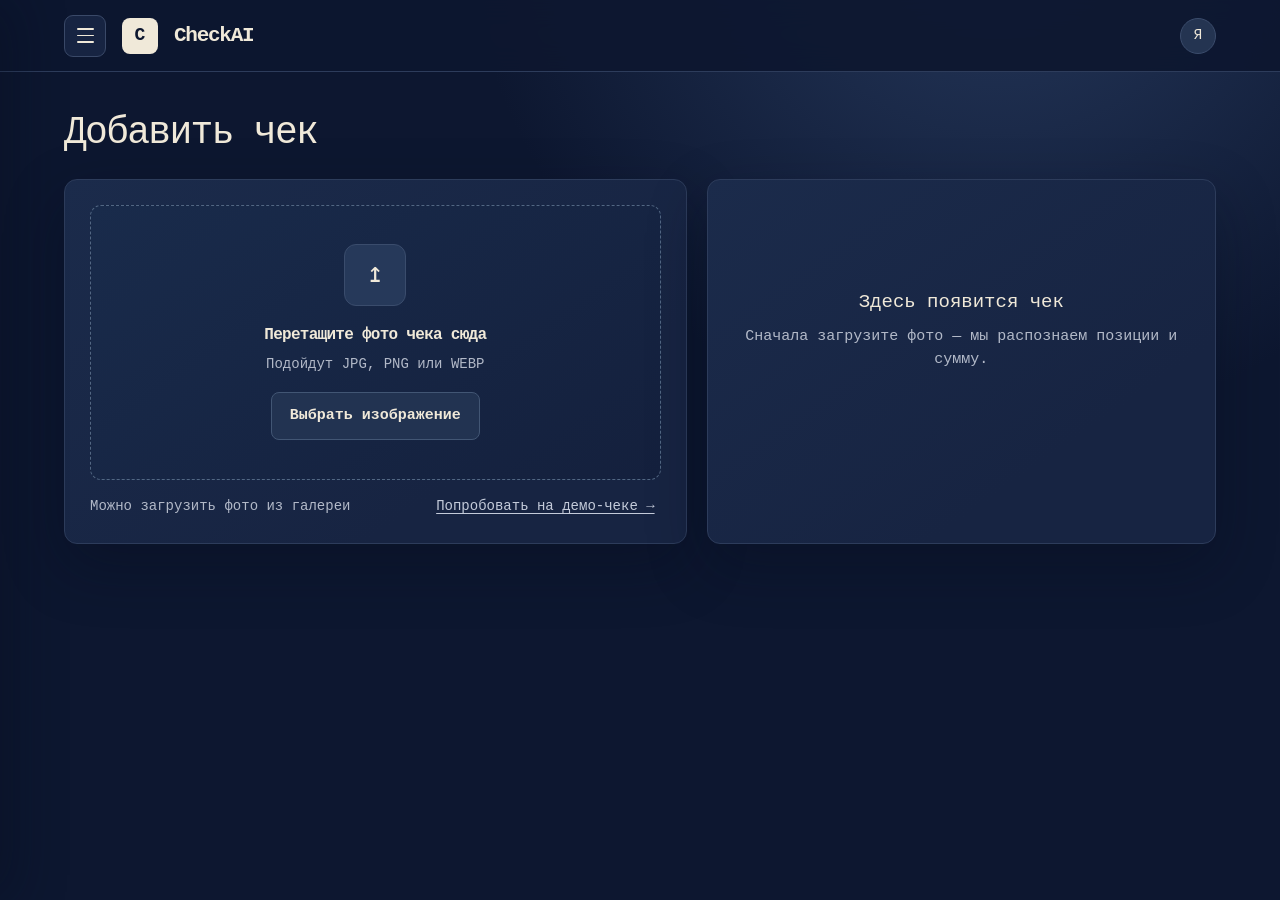
<file: index.html>
<!doctype html>
<html lang="ru">
<head>
  <meta charset="utf-8"><meta name="viewport" content="width=device-width, initial-scale=1">
  <meta name="theme-color" content="#0d1730"><title>CheckAI — ваши расходы</title>
  <style>
    :root {
      --bg: #0d1730;
      --surface: #172442;
      --surface-raised: #1b2b4b;
      --cream: #f0e9d9;
      --muted: #b2b9c8;
      --border: #2d3c5b;
      --aqua: #8fc6d2;
      --rose: #bd8790;
      --shadow: 0 22px 60px #050b1b55;
    }
    * { box-sizing: border-box; }
    [hidden] { display: none !important; }
    body {
      min-height: 100vh; margin: 0; color: var(--cream);
      background: radial-gradient(ellipse at 78% -12%, #26395d 0, transparent 38%), var(--bg);
      font: 400 16px/1.5 "Courier New", Courier, monospace;
    }
    button, input, select { color: inherit; font: inherit; }
    button { cursor: pointer; }
    h1, h2, h3, p { margin: 0; }
    h1, h2, h3 { font-family: "Courier New", Courier, monospace; letter-spacing: -.045em; }
    h1 { color: var(--cream); font-size: clamp(30px, 3.5vw, 38px); font-weight: 500; line-height: 1.2; }
    h2 { color: var(--cream); font-size: 27px; font-weight: 500; }
    h3 { color: var(--cream); font-size: 16px; font-weight: 600; }
    .app { min-height: 100vh; }
    .topbar {
      position: sticky; top: 0; z-index: 5; display: flex; align-items: center; gap: 16px;
      height: 72px; padding: 0 clamp(18px, 5vw, 72px); border-bottom: 1px solid var(--border);
      background: #0d1730ed; backdrop-filter: blur(14px);
    }
    .icon-btn { display: grid; width: 42px; height: 42px; place-items: center; border: 1px solid #3a4968; border-radius: 9px; background: var(--surface); transition: .2s; }
    .icon-btn:hover { border-color: var(--aqua); transform: translateY(-1px); }
    .hamb { display: grid; gap: 5px; }
    .hamb i { display: block; width: 17px; height: 1.5px; border-radius: 2px; background: var(--cream); }
    .brand { color: var(--cream); font-size: 21px; font-weight: 600; letter-spacing: -.06em; }
    .brand-mark { display: grid; width: 36px; height: 36px; place-items: center; border-radius: 8px; background: var(--cream); color: var(--bg); font-size: 18px; font-weight: 700; }
    .top-spacer { flex: 1; }
    .avatar { display: grid; width: 36px; height: 36px; place-items: center; border: 1px solid #3b4c6c; border-radius: 50%; background: #243451; color: var(--cream); font-size: 14px; }
    .layout { width: min(1320px, 100%); margin: auto; padding: 38px clamp(18px, 5vw, 72px) 76px; }
    .page { display: none; animation: rise .28s ease both; }
    .page.active { display: block; }
    @keyframes rise { from { opacity: 0; transform: translateY(7px); } to { opacity: 1; transform: translateY(0); } }
    .page-head { display: flex; align-items: end; justify-content: space-between; gap: 20px; margin-bottom: 23px; }
    .page-head p { margin-top: 7px; color: var(--muted); font-size: 15px; }
    .card { border: 1px solid var(--border); border-radius: 13px; background: linear-gradient(145deg, var(--surface-raised), var(--surface) 72%); box-shadow: var(--shadow); }
    .upload-grid { display: grid; grid-template-columns: minmax(0, 1.1fr) minmax(300px, .9fr); gap: 20px; }
    .upload-card, .result-card, .chart-card, .breakdown-card { padding: 25px; }
    .dropzone { display: grid; min-height: 275px; place-items: center; padding: 24px; border: 1px dashed #526783; border-radius: 11px; background: linear-gradient(145deg, #192b4b, #14203d); text-align: center; transition: .22s; }
    .dropzone.drag { border-color: var(--aqua); background: #20375a; transform: scale(.995); }
    .upload-icon { display: grid; width: 62px; height: 62px; place-items: center; margin: 0 auto 17px; border: 1px solid #3a4c6c; border-radius: 12px; background: #26395a; color: var(--cream); font-size: 28px; }
    .dropzone p { margin: 7px 0 17px; color: var(--muted); font-size: 14px; }
    .btn { padding: 12px 18px; border: 0; border-radius: 8px; background: var(--cream); color: var(--bg); font-size: 15px; font-weight: 700; transition: .2s; }
    .btn:hover { background: #fff4d8; transform: translateY(-1px); }
    .btn:disabled { cursor: wait; opacity: .55; transform: none; }
    .btn.soft { border: 1px solid #425674; background: #223351; color: var(--cream); }
    .button-row { display: flex; flex-wrap: wrap; gap: 10px; }
    .text-btn { border: 0; background: none; color: #c4cbda; font-size: 14px; text-decoration: underline; text-underline-offset: 3px; }
    .preview { max-width: 100%; max-height: 260px; border-radius: 9px; object-fit: contain; }
    .result-card { min-height: 310px; }
    .placeholder { display: grid; min-height: 250px; place-content: center; gap: 10px; color: var(--muted); text-align: center; font-size: 15px; }
    .placeholder b { color: var(--cream); font-size: 19px; font-weight: 500; }
    .store { margin-top: 5px; color: var(--muted); font-size: 14px; }
    .total { margin: 17px 0 5px; color: var(--cream); font-size: 36px; font-weight: 500; letter-spacing: -.06em; }
    .meta { display: flex; flex-wrap: wrap; gap: 8px; }
    .pill { padding: 5px 10px; border-radius: 5px; background: #243451; color: #e2e5e9; font-size: 13px; }
    .item-list { margin-top: 18px; border-top: 1px solid var(--border); }
    .item { display: grid; grid-template-columns: 1fr auto; gap: 10px; padding: 12px 0; border-bottom: 1px solid var(--border); }
    .item small { display: block; margin-top: 3px; color: var(--muted); font-size: 13px; }
    .tiny-select, .filterbar select, .filterbar input { padding: 8px 10px; border: 1px solid #3b4c6a; border-radius: 7px; background: #111d39; color: var(--cream); font-size: 14px; }
    select option { background: var(--surface); color: var(--cream); }
    .notice { margin-top: 14px; padding: 11px 13px; border: 1px solid #484655; border-radius: 8px; background: #292c39; color: #e8dfca; font-size: 14px; }
    .filterbar { display: flex; flex-wrap: wrap; align-items: center; gap: 9px; }
    .summary-grid { display: grid; grid-template-columns: repeat(3, 1fr); gap: 13px; margin: 22px 0; }
    .stat { padding: 19px; }
    .stat span { color: var(--muted); font-size: 14px; }
    .stat strong { display: block; margin-top: 6px; color: var(--cream); font-size: 27px; font-weight: 500; letter-spacing: -.05em; }
    .history-list { display: grid; gap: 11px; }
    .receipt-row { display: grid; grid-template-columns: 1fr auto auto; align-items: center; gap: 18px; padding: 17px 19px; transition: .2s; }
    .receipt-row:hover { border-color: #7184a2; transform: translateY(-2px); }
    .receipt-row p { margin-top: 3px; color: var(--muted); font-size: 14px; }
    .receipt-amount { color: var(--cream); font-size: 22px; font-weight: 500; }
    .category-grid { display: grid; grid-template-columns: repeat(2, minmax(0, 1fr)); gap: 13px; }
    .category-row { display: grid; grid-template-columns: 42px 1fr auto; align-items: center; gap: 12px; padding: 17px; }
    .cat-icon { display: grid; width: 40px; height: 40px; place-items: center; border: 1px solid #3a4c6c; border-radius: 9px; background: #26395a; color: var(--cream); font-size: 20px; }
    .category-row small { color: var(--muted); font-size: 13px; }
    .category-amount { color: var(--cream); font-size: 18px; }
    .analysis-grid { display: grid; grid-template-columns: 1.1fr .9fr; gap: 17px; }
    .chart-card h3, .breakdown-card h3 { margin-bottom: 16px; }
    .chart { display: flex; height: 245px; align-items: end; justify-content: space-around; gap: 12px; padding: 20px 8px 0; border-bottom: 1px solid var(--border); }
    .bar-wrap { display: flex; min-width: 0; height: 100%; flex: 1; flex-direction: column; align-items: center; justify-content: end; gap: 8px; }
    .bar { width: min(48px, 70%); min-height: 4px; border-radius: 5px 5px 2px 2px; background: var(--aqua); transition: height .45s cubic-bezier(.2,.8,.2,1); }
    .bar-wrap:nth-child(3n+2) .bar { background: var(--cream); }
    .bar-wrap:nth-child(3n) .bar { background: var(--rose); }
    .bar-label { color: var(--muted); font-size: 13px; }
    .legend { display: grid; gap: 14px; margin-top: 17px; }
    .legend-row { display: grid; grid-template-columns: 11px 1fr auto; align-items: center; gap: 10px; font-size: 14px; }
    .dot { width: 9px; height: 9px; border-radius: 50%; background: var(--aqua); }
    .legend-row:nth-child(3n+2) .dot { background: var(--cream); }
    .legend-row:nth-child(3n) .dot { background: var(--rose); }
    .progress { height: 5px; margin-top: 6px; overflow: hidden; border-radius: 5px; background: #2a3855; }
    .progress i { display: block; height: 100%; border-radius: 5px; background: var(--aqua); }
    .empty { padding: 30px; color: var(--muted); text-align: center; }
    .drawer { position: fixed; z-index: 10; inset: 0 auto 0 0; width: min(330px, 86vw); padding: 25px 21px; border-right: 1px solid var(--border); background: #111d39; box-shadow: 20px 0 50px #050b1b55; transform: translateX(-102%); transition: transform .3s cubic-bezier(.2,.8,.2,1); }
    .drawer.open { transform: translateX(0); }
    .drawer-head { display: flex; align-items: center; gap: 11px; margin-bottom: 18px; padding: 5px 4px 22px; border-bottom: 1px solid var(--border); }
    .drawer-nav { display: grid; gap: 6px; }
    .nav-link { display: flex; align-items: center; gap: 12px; padding: 12px; border: 0; border-radius: 8px; background: transparent; color: #e2e5e9; font-size: 16px; text-align: left; transition: .18s; }
    .nav-link span:first-child { width: 24px; color: var(--aqua); text-align: center; }
    .nav-link:hover, .nav-link.active { background: #233453; color: var(--cream); }
    .drawer-foot { position: absolute; bottom: 23px; padding: 0 8px; color: var(--muted); font-size: 13px; }
    .overlay { position: fixed; z-index: 9; inset: 0; visibility: hidden; background: #050a18b8; opacity: 0; transition: .22s; }
    .overlay.show { visibility: visible; opacity: 1; }
    .toast { position: fixed; z-index: 20; bottom: 24px; left: 50%; padding: 11px 17px; border-radius: 7px; background: var(--cream); color: var(--bg); font-weight: 700; opacity: 0; pointer-events: none; transform: translate(-50%, 18px); transition: .22s; }
    .toast.show { opacity: 1; transform: translate(-50%, 0); }
    @media (max-width: 850px) {
      .upload-grid, .analysis-grid { grid-template-columns: 1fr; }
      .page-head { align-items: start; flex-direction: column; }
      .category-grid { grid-template-columns: 1fr 1fr; }
    }
    @media (max-width: 560px) {
      .topbar { height: 64px; }
      .layout { padding: 26px 16px 56px; }
      .upload-card, .result-card, .chart-card, .breakdown-card { padding: 17px; }
      .summary-grid { gap: 8px; }
      .stat { padding: 13px; }
      .stat strong { font-size: 21px; }
      .receipt-row { grid-template-columns: 1fr auto; gap: 9px; }
      .receipt-row .text-btn { grid-column: 2; grid-row: 1; }
      .receipt-amount { grid-column: 2; }
      .category-grid { grid-template-columns: 1fr; }
      .filterbar > * { flex: 1; }
      .dropzone { min-height: 255px; }
    }
    @media (prefers-reduced-motion: reduce) {
      *, *::before, *::after { scroll-behavior: auto !important; animation-duration: .01ms !important; transition-duration: .01ms !important; }
    }
  </style>
</head>
<body><div class="app">
  <header class="topbar"><button class="icon-btn" id="menuBtn" aria-label="Открыть меню"><span class="hamb"><i></i><i></i><i></i></span></button><div class="brand-mark">C</div><div class="brand">CheckAI</div><div class="top-spacer"></div><div class="avatar">Я</div></header>
  <div class="overlay" id="overlay"></div><aside class="drawer" id="drawer" aria-label="Главное меню"><div class="drawer-head"><div class="brand-mark">C</div><div class="brand">CheckAI</div></div><nav class="drawer-nav"><button class="nav-link active" data-page="upload"><span>＋</span><span>Добавить чек</span></button><button class="nav-link" data-page="history"><span>▤</span><span>История и расходы</span></button><button class="nav-link" data-page="categories"><span>◈</span><span>Категории</span></button><button class="nav-link" data-page="analysis"><span>◔</span><span>Анализ расходов</span></button></nav><div class="drawer-foot">Чеки сохраняются в этом браузере</div></aside>
  <main class="layout">
    <section class="page active" id="page-upload"><div class="page-head"><div><h1>Добавить чек</h1></div></div>
      <div class="upload-grid"><div class="card upload-card"><div id="dropzone" class="dropzone"><input id="fileInput" type="file" accept="image/*" hidden><div id="dropPrompt"><div class="upload-icon">↥</div><h3>Перетащите фото чека сюда</h3><p>Подойдут JPG, PNG или WEBP</p><button class="btn soft" id="chooseBtn" type="button">Выбрать изображение</button></div><div id="previewBox" hidden><img id="imagePreview" class="preview" alt="Предпросмотр чека"><p id="fileName"></p><div class="button-row" style="justify-content:center"><button class="btn" id="analyzeBtn" type="button">Распознать чек</button><button class="btn soft" id="removeBtn" type="button">Убрать</button></div></div></div><div class="button-row" style="margin-top:15px;justify-content:space-between;align-items:center"><span style="color:var(--muted);font-size:14px">Можно загрузить фото из галереи</span><button class="text-btn" id="testBtn" type="button">Попробовать на демо-чеке →</button></div><div id="uploadMessage" class="notice" hidden></div></div>
      <div class="card result-card" id="resultCard"><div class="placeholder" id="resultPlaceholder"><b>Здесь появится чек</b><span>Сначала загрузите фото — мы распознаем позиции и сумму.</span></div><div id="resultContent" hidden><div class="eyebrow">Чек распознан</div><h3 id="resStore">Магазин</h3><div class="store" id="resDate"></div><div class="total" id="resTotal">0 ₸</div><div class="meta"><span class="pill" id="resCount"></span><span class="pill">Сумма чека</span></div><div id="resultItems" class="item-list"></div><div class="notice">Категории определяются по названию товара. Проверьте их: распознавание иногда ошибается.</div><div class="button-row" style="margin-top:18px"><button class="btn" id="saveReceiptBtn">Сохранить в историю</button><button class="btn soft" id="downloadBtn">Скачать JSON</button></div></div></div></div>
    </section>
    <section class="page" id="page-history"><div class="page-head"><div><div class="eyebrow">Все чеки в одном месте</div><h1>История покупок</h1><p>Сводка обновляется после каждого сохранённого чека.</p></div><div class="filterbar"><select id="historyPeriod"><option value="all">За всё время</option><option value="week">Эта неделя</option><option value="month">Этот месяц</option><option value="year">Этот год</option></select></div></div><div class="summary-grid"><div class="card stat"><span>Всего потрачено</span><strong id="historyTotal">0 ₸</strong></div><div class="card stat"><span>Чеков</span><strong id="historyCount">0</strong></div><div class="card stat"><span>Средний чек</span><strong id="historyAverage">0 ₸</strong></div></div><div class="history-list" id="historyList"></div></section>
    <section class="page" id="page-categories"><div class="page-head"><div><h1>Категории</h1></div><div class="filterbar"><select class="periodFilter"><option value="all">За всё время</option><option value="week">Эта неделя</option><option value="month">Этот месяц</option><option value="year">Этот год</option></select></div></div><div class="category-grid" id="categoryGrid"></div><div class="notice">Категория определяется по названию товара. Проверьте её при необходимости.</div></section>
    <section class="page" id="page-analysis"><div class="page-head"><div><div class="eyebrow">Картина расходов</div><h1>Анализ расходов</h1><p>Сравните траты по периодам и категориям.</p></div><div class="filterbar"><select id="analysisPeriod"><option value="month">Этот месяц</option><option value="week">Эта неделя</option><option value="year">Этот год</option><option value="all">За всё время</option></select><select id="analysisCategory"><option value="all">Все категории</option></select></div></div><div class="summary-grid"><div class="card stat"><span>Расходы за период</span><strong id="analysisTotal">0 ₸</strong></div><div class="card stat"><span>Самая крупная категория</span><strong id="analysisTop">—</strong></div><div class="card stat"><span>Позиций учтено</span><strong id="analysisItems">0</strong></div></div><div class="analysis-grid"><div class="card chart-card"><h3 id="chartTitle">Динамика расходов</h3><div class="chart" id="chart"></div></div><div class="card breakdown-card"><h3>Расходы по категориям</h3><div id="breakdown" class="legend"></div></div></div></section>
  </main><div class="toast" id="toast"></div></div>
<script>
  const CATEGORIES=[['Продукты','🥕'],['Одежда','🧥'],['Дом и быт','🏠'],['Транспорт','🚌'],['Кафе','☕'],['Здоровье','✚'],['Развлечения','🎟'],['Другое','◌']];
  const keys={'Продукты':['картоф','молок','хлеб','яйц','сыр','мяс','рыб','куриц','овощ','фрукт','масло','рис','греч','сахар','мук','сок','вода','чай','кофе','макарон','йогурт','колбас','кефир','печен','шоколад','помидор','огур','яблок','банан','лук','закусоч'],'Одежда':['кофт','футбол','брюк','джинс','куртк','пальто','плать','юбк','обув','ботин','кроссов','носк','шапк','одеж','рубаш','бель'],'Дом и быт':['моющ','порош','шампун','мыло','бумаг','пакет','посуда','лампоч','бытов','губк','салфет'],'Транспорт':['бензин','дизел','такси','проезд','метро','автобус','парков','топлив'],'Кафе':['ресторан','кафе','обед','ужин','ланч','доставка еды','американо','капучино','эспрессо','бургер','пицца'],'Здоровье':['аптек','лекар','витамин','таблет','медицин','клиник','бинт'],'Развлечения':['кино','театр','музей','игра','подписк','концерт','билет']};
  const esc=s=>String(s??'').replace(/[&<>"']/g,c=>({'&':'&amp;','<':'&lt;','>':'&gt;','"':'&quot;',"'":'&#39;'}[c]));
  const money=n=>new Intl.NumberFormat('ru-RU',{maximumFractionDigits:0}).format(Number(n)||0)+' ₸';
  const parseDate=s=>{if(!s)return null;const m=String(s).match(/(\d{2})[./-](\d{2})[./-](\d{4})/);return m?new Date(+m[3],+m[2]-1,+m[1]):null};
  const guessCategory=name=>{const n=String(name||'').toLowerCase();for(const [cat,words] of Object.entries(keys))if(words.some(w=>n.includes(w)))return cat;return 'Другое'};
  let receipts=JSON.parse(localStorage.getItem('checkai_receipts')||'[]'),lastResult=null,selectedFile=null;
  const $=id=>document.getElementById(id);const save=()=>localStorage.setItem('checkai_receipts',JSON.stringify(receipts));
  function showPage(name){document.querySelectorAll('.page').forEach(p=>p.classList.toggle('active',p.id==='page-'+name));document.querySelectorAll('.nav-link').forEach(b=>b.classList.toggle('active',b.dataset.page===name));closeMenu();if(name==='history')renderHistory();if(name==='categories')renderCategories();if(name==='analysis')renderAnalysis()}
  function closeMenu(){$('drawer').classList.remove('open');$('overlay').classList.remove('show')};function toggleMenu(){$('drawer').classList.toggle('open');$('overlay').classList.toggle('show')}
  $('menuBtn').onclick=toggleMenu;$('overlay').onclick=closeMenu;document.querySelectorAll('.nav-link').forEach(b=>b.onclick=()=>showPage(b.dataset.page));document.addEventListener('keydown',e=>{if(e.key==='Escape')closeMenu()});
  function toast(msg){$('toast').textContent=msg;$('toast').classList.add('show');setTimeout(()=>$('toast').classList.remove('show'),2400)}
  $('chooseBtn').onclick=()=> $('fileInput').click();$('dropzone').onclick=e=>{if(e.target.closest('button')||e.target.id==='fileInput')return;if(!$('previewBox').hidden)return;$('fileInput').click()};
  $('fileInput').onchange=e=>{const f=e.target.files[0];if(f)selectFile(f)};
  function selectFile(file){if(!file.type.startsWith('image/')){toast('Выберите файл изображения');return}selectedFile=file;$('imagePreview').src=URL.createObjectURL(file);$('fileName').textContent=file.name;$('dropPrompt').hidden=true;$('previewBox').hidden=false;$('uploadMessage').hidden=true}
  $('removeBtn').onclick=()=>{selectedFile=null;$('fileInput').value='';$('previewBox').hidden=true;$('dropPrompt').hidden=false};
  const dz=$('dropzone');['dragenter','dragover'].forEach(e=>dz.addEventListener(e,x=>{x.preventDefault();dz.classList.add('drag')}));['dragleave','drop'].forEach(e=>dz.addEventListener(e,x=>{x.preventDefault();dz.classList.remove('drag')}));dz.addEventListener('drop',e=>{const f=e.dataTransfer.files[0];if(f)selectFile(f)});
  async function analyze(test=false){const btn=test?$('testBtn'):$('analyzeBtn');btn.disabled=true;btn.textContent=test?'Распознаём демо-чек…':'Распознаём…';try{let resp;if(test)resp=await fetch('/api/analyze-test',{method:'POST'});else{const fd=new FormData();fd.append('file',selectedFile);resp=await fetch('/api/analyze',{method:'POST',body:fd})}const data=await resp.json();if(!resp.ok)throw new Error(data.detail||'Не удалось распознать чек');lastResult=data;renderResult(data);$('uploadMessage').hidden=true}catch(e){$('uploadMessage').textContent='Не получилось распознать чек: '+e.message;$('uploadMessage').hidden=false}finally{btn.disabled=false;btn.textContent=test?'Попробовать на демо-чеке →':'Распознать чек'}}
  $('analyzeBtn').onclick=()=>analyze();$('testBtn').onclick=()=>analyze(true);
  function renderResult(data){$('resultPlaceholder').hidden=true;$('resultContent').hidden=false;$('resStore').textContent=data.store||'Магазин не определён';$('resDate').textContent=[data.date,data.time].filter(Boolean).join(' · ')||'Дата не распознана';$('resTotal').textContent=money(data.total);$('resCount').textContent=(data.items||[]).length+' позиций';$('resultItems').innerHTML=(data.items||[]).map((it,i)=>{const cat=it.category||guessCategory(it.name);return `<div class="item"><div><strong>${esc(it.name)}</strong><small>${esc(it.quantity??1)} × ${money(it.price_per_unit??it.total_price)}</small></div><div style="text-align:right"><strong>${money(it.total_price??0)}</strong><br><select class="tiny-select" data-item="${i}">${CATEGORIES.map(([n])=>`<option ${n===cat?'selected':''}>${n}</option>`).join('')}</select></div></div>`}).join('')||'<div class="empty">Не удалось найти товарные позиции</div>';document.querySelectorAll('#resultItems select').forEach(s=>s.onchange=()=>{data.items[s.dataset.item].category=s.value})}
  $('saveReceiptBtn').onclick=()=>{if(!lastResult)return;const data=JSON.parse(JSON.stringify(lastResult));data.items=(data.items||[]).map(it=>({...it,category:it.category||guessCategory(it.name)}));const date=parseDate(data.date);receipts.unshift({id:Date.now(),date:data.date||new Date().toLocaleDateString('ru-RU'),iso:date?date.toISOString():new Date().toISOString(),store:data.store||'Чек',total:Number(data.total)||0,items:data.items});save();renderResult(data);toast('Чек добавлен в историю');showPage('history')};
  $('downloadBtn').onclick=()=>{if(!lastResult)return;const a=document.createElement('a');a.href=URL.createObjectURL(new Blob([JSON.stringify(lastResult,null,2)],{type:'application/json'}));a.download='receipt_data.json';a.click();setTimeout(()=>URL.revokeObjectURL(a.href),1000)};
  const inPeriod=(r,p)=>{if(p==='all')return true;const d=new Date(r.iso||'');if(Number.isNaN(+d))return false;const now=new Date();if(p==='year')return d.getFullYear()===now.getFullYear();if(p==='month')return d.getFullYear()===now.getFullYear()&&d.getMonth()===now.getMonth();const start=new Date(now);start.setHours(0,0,0,0);start.setDate(start.getDate()-((start.getDay()+6)%7));return d>=start&&d<=now};
  const filtered=(p='all')=>receipts.filter(r=>inPeriod(r,p));
  function renderHistory(){const p=$('historyPeriod').value,list=filtered(p),total=list.reduce((s,r)=>s+r.total,0);$('historyTotal').textContent=money(total);$('historyCount').textContent=list.length;$('historyAverage').textContent=money(list.length?total/list.length:0);$('historyList').innerHTML=list.length?list.map(r=>`<article class="card receipt-row"><div><h3>${esc(r.store)}</h3><p>${esc(r.date)} · ${(r.items||[]).length} позиций</p></div><div class="receipt-amount">${money(r.total)}</div><button class="text-btn" data-delete="${r.id}">Удалить</button></article>`).join(''):'<div class="card empty">Пока нет чеков за этот период. Загрузите чек, чтобы начать историю.</div>';document.querySelectorAll('[data-delete]').forEach(b=>b.onclick=()=>{receipts=receipts.filter(r=>r.id!==Number(b.dataset.delete));save();renderHistory();toast('Чек удалён')})}
  $('historyPeriod').onchange=renderHistory;
  function sumsByCategory(list){const sums={};list.forEach(r=>(r.items||[]).forEach(it=>{const c=it.category||guessCategory(it.name);sums[c]=(sums[c]||0)+(Number(it.total_price)||0)}));return sums}
  function renderCategories(){const sums=sumsByCategory(filtered(document.querySelector('.periodFilter').value));const sorted=CATEGORIES.map(([name,icon])=>({name,icon,value:sums[name]||0})).sort((a,b)=>b.value-a.value);$('categoryGrid').innerHTML=sorted.map(c=>`<div class="card category-row"><div class="cat-icon">${c.icon}</div><div><h3>${c.name}</h3><small>по сохранённым чекам</small></div><div class="category-amount">${money(c.value)}</div></div>`).join('')}
  document.querySelector('.periodFilter').onchange=renderCategories;
  function renderAnalysis(){const p=$('analysisPeriod').value,cat=$('analysisCategory').value,list=filtered(p),allSums=sumsByCategory(list),cats=CATEGORIES.map(([n])=>n);$('analysisCategory').innerHTML='<option value="all">Все категории</option>'+cats.map(c=>`<option>${c}</option>`).join('');$('analysisCategory').value=cat;const chosen=cat==='all'?list:list.map(r=>({...r,items:(r.items||[]).filter(i=>(i.category||guessCategory(i.name))===cat)}));const total=chosen.reduce((s,r)=>s+(cat==='all'?r.total:(r.items||[]).reduce((a,i)=>a+(Number(i.total_price)||0),0)),0);$('analysisTotal').textContent=money(total);$('analysisItems').textContent=chosen.reduce((a,r)=>a+(r.items||[]).length,0);const tops=Object.entries(allSums).sort((a,b)=>b[1]-a[1]);$('analysisTop').textContent=tops[0]?.[0]||'—';const sums=cat==='all'?allSums:{[cat]:allSums[cat]||0};const sorted=Object.entries(sums).filter(x=>x[1]>0).sort((a,b)=>b[1]-a[1]);$('breakdown').innerHTML=sorted.length?sorted.map(([n,v])=>`<div class="legend-row"><i class="dot"></i><div>${n}<div class="progress"><i style="width:${Math.round(v/Math.max(...sorted.map(x=>x[1]))*100)}%"></i></div></div><strong>${money(v)}</strong></div>`).join(''):'<div class="empty">Нет данных для выбранного периода</div>';let buckets=[];const now=new Date();if(p==='week'){for(let i=6;i>=0;i--){const d=new Date(now);d.setDate(d.getDate()-i);buckets.push({label:['Вс','Пн','Вт','Ср','Чт','Пт','Сб'][d.getDay()],key:d.toDateString(),sum:0})}}else if(p==='year'){for(let i=5;i>=0;i--){const d=new Date(now.getFullYear(),now.getMonth()-i,1);buckets.push({label:d.toLocaleDateString('ru-RU',{month:'short'}),key:d.getFullYear()+'-'+d.getMonth(),sum:0})}}else{for(let i=5;i>=0;i--){const d=new Date(now.getFullYear(),now.getMonth()-i,1);buckets.push({label:d.toLocaleDateString('ru-RU',{month:'short'}),key:d.getFullYear()+'-'+d.getMonth(),sum:0})}}chosen.forEach(r=>{const d=new Date(r.iso);let b;if(p==='week')b=buckets.find(x=>x.key===d.toDateString());else b=buckets.find(x=>x.key===d.getFullYear()+'-'+d.getMonth());if(b)b.sum+=cat==='all'?r.total:(r.items||[]).reduce((a,i)=>a+(Number(i.total_price)||0),0)});const max=Math.max(1,...buckets.map(b=>b.sum));$('chart').innerHTML=buckets.map(b=>`<div class="bar-wrap" title="${money(b.sum)}"><div class="bar" style="height:${Math.max(2,b.sum/max*82)}%"></div><span class="bar-label">${b.label}</span></div>`).join('');$('chartTitle').textContent=p==='week'?'Последние 7 дней':p==='year'?'По месяцам':'Динамика за 6 месяцев'}
  $('analysisPeriod').onchange=renderAnalysis;$('analysisCategory').onchange=renderAnalysis;
  renderHistory();
</script></body></html>
</file>
